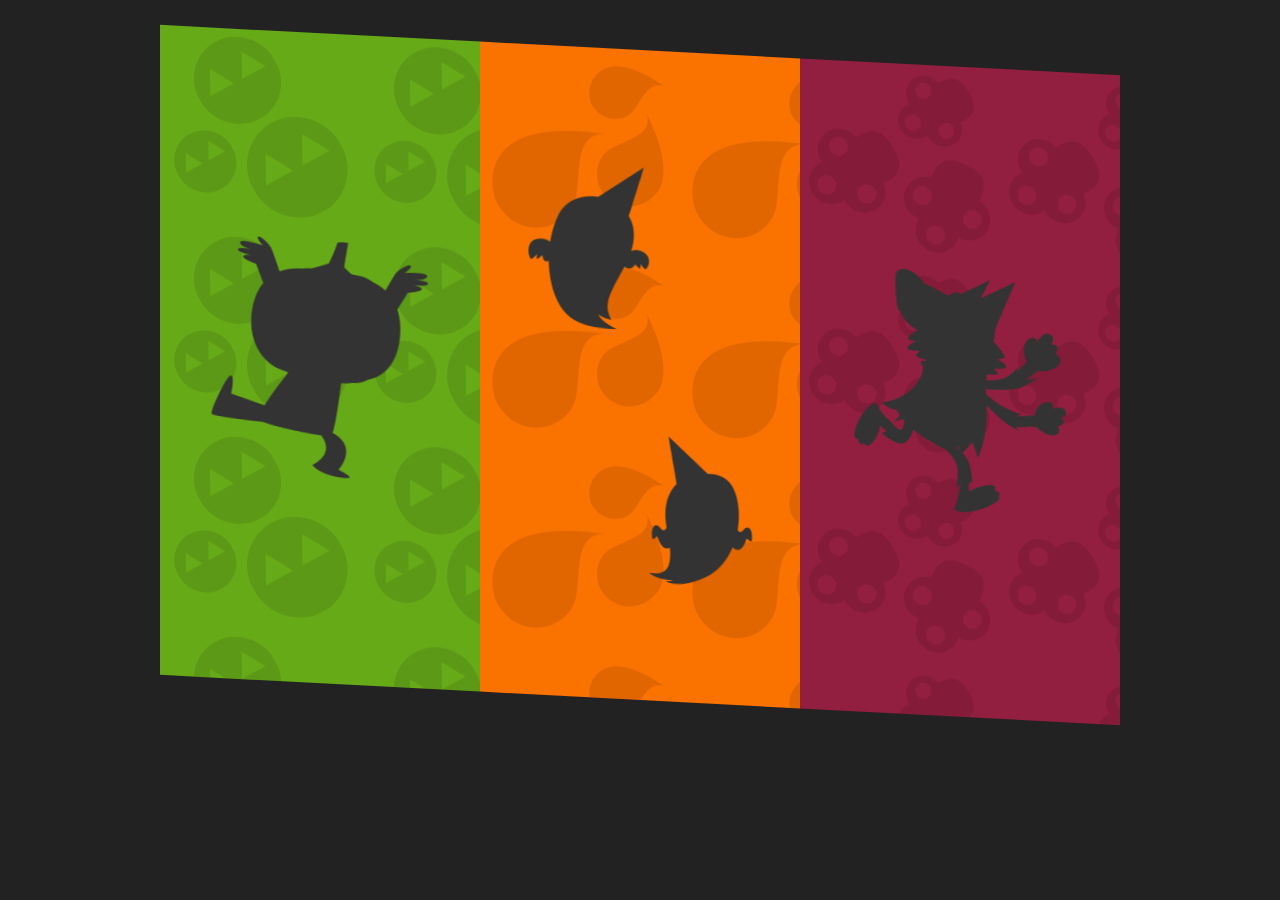
<file: index.html>
<!DOCTYPE html>
<html>
    <head>
        <title>Accordion Cover UI</title>
        <link href="https://fonts.googleapis.com/css?family=Kaushan+Script" rel="stylesheet">
        <link href="https://fonts.googleapis.com/css?family=Dancing+Script" rel="stylesheet">
        <link rel="stylesheet" href="style.css">
    </head>
    <body>
      <div class="wrapper">
        <ul class = "monster">
          <li class = "monster-item jack">
            <img class = "monster-item-cover" src="images/jack.png" alt="">
            <h2>jack</h2>
          </li>
          <li class = "monster-item ghosts">
            <img class = "monster-item-cover" src="images/ghosts.png" alt="">
            <h2>ghosts</h2>
          </li>
          <li class = "monster-item wolf">
            <img class = "monster-item-cover" src="images/wolf.png" alt="">
            <h2>wolf</h2>
          </li>
        </ul>

      </div>
    </body>
</html>
</file>
<file: style.css>
@keyframes scroll {
  0%{
    background-position: 0 0;
  }
  100%{
    background-position: 200px 200px;
  }
}

body,ul,h2{
  margin: 0;
  padding: 0;
}

li{
  list-style-type: none;
}

body{
  background-color: #222;
  color : white;
}

.clearfix:after{
  content
}

.wrapper{
  width: 960px;
  margin: 50px auto;
}

.monster{
  background-color: #931f40;
  transform: skewY(3deg);
}

.monster-item {
  float: left;
  width: 33.3333333%;
  height: 650px;
  position: relative;
  line-height: 650px;
  font-size: 0;
  transition: all 0.5s;
  animation-name: scroll;
  animation-duration: 1s;
  animation-iteration-count: infinite;
  animation-timing-function: linear;
  animation-play-state: paused;
}

.monster-item h2{
  font-family: 'Dancing Script', cursive;
  padding: 0 0.5em;
  transition: all 0.5s;
  font-size: 0;
  opacity: 0;
}

.monster:hover .monster-item{
  width: 20%;
}

.monster .monster-item:hover{
  width: 60%;
  font-size: 3.5rem;
  animation-play-state: running;
}

.monster .monster-item:hover h2{
  opacity: 1;
  font-size: 4rem;
}


.monster-item-cover{
  position: absolute;
  left: 50%;
  top: 50%;
  transition: transform 0.5s;
  transition-timing-function: cubic-bezier(0.53, 1.6, 0.38, 1.66);
  transform: translate(-50%, -50%) rotate(0) scale(0.5);
}

.monster-item:hover .monster-item-cover{
  transform: translate(-50%, -50%) scale(1);
}

.monster-item.jack{
  background-color:#67aa18;
  text-align: right;
  background-image: url(images/jack-bg.png);
}

.monster-item.ghosts{
  background-color: #fa7200;
  text-align: center;
  background-image: url(images/ghosts-bg.png);
}

.monster-item.wolf{
  background-color: #931f40;
  background-image: url(images/wolf-bg.png);
}

.monster-item.jack:hover .monster-item-cover{
  transform: translate(-80%,-50%) rotate(20deg) scale(1);
}

.monster-item.ghosts:hover .monster-item-cover{
  transform: translate(-50%,-50%) rotate(20deg) scale(1);
}

.monster-item.wolf:hover .monster-item-cover{
  transform: translate(-20%,-50%) rotate(-20deg) scale(1);
}
</file>
